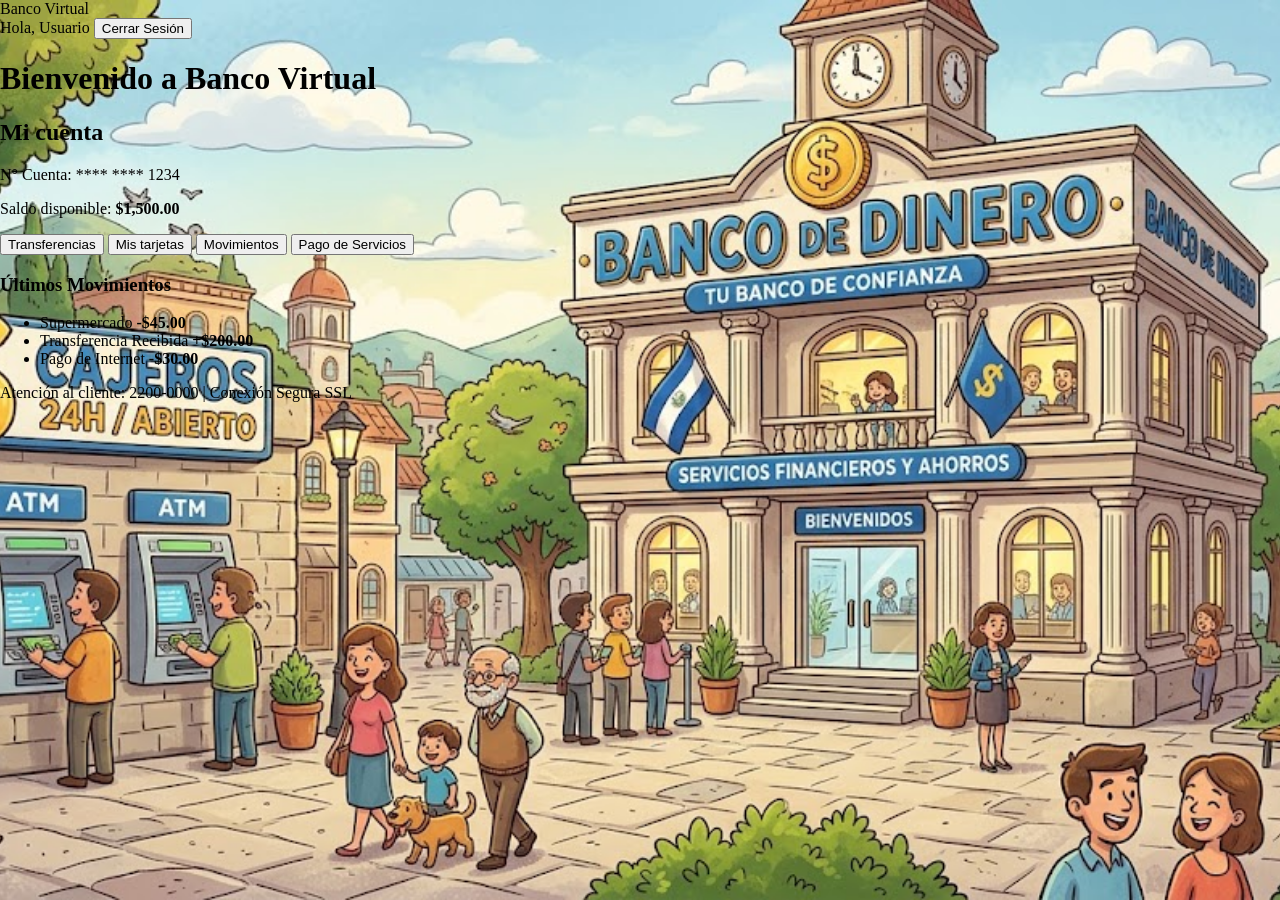
<file: bancodentro.html>
<!DOCTYPE html>
<html lang="en">
<head>
    <!-- Metadatos de configuración: codificación de caracteres en UTF-8 y adaptabilidad móvil (responsive) -->
    <meta charset="UTF-8">
    <meta name="viewport" content="width=device-width, initial-scale=1.0">
    <title>Document</title>
    
    <!-- Vinculación de la hoja de estilos CSS externa que le da diseño a la página -->
    <link rel="stylesheet" href="dentro.css"  >
</head>
<body>

    <!-- Encabezado superior de la aplicación bancaria -->
    <header>
        <!-- Logotipo o nombre principal del banco -->
        <div class="logo">Banco Virtual</div>
        
        <!-- Bloque de sesión: muestra el usuario activo y la opción de salir -->
        <div class="user-info">
            <span>Hola, Usuario</span>
            <button class="btn-logout">Cerrar Sesión</button>
        </div>
    </header>

    <!-- Área de contenido principal de la interfaz bancaria -->
    <main>

        <!-- Título principal de bienvenida para la vista del usuario -->
        <h1>Bienvenido a Banco Virtual</h1>

        <!-- Tarjeta de información principal: muestra número de cuenta y saldo -->
        <section class="cuenta-card">
            <h2>Mi cuenta</h2>
            <p class="numero-cuenta">N° Cuenta: **** **** 1234</p>
            <p class="saldo">Saldo disponible: <strong>$1,500.00</strong></p>
        </section>

        <!-- Barra de navegación rápida con botones para las funciones principales -->
        <section class="acciones-rapidas">
            <button>Transferencias</button>
            <button>Mis tarjetas</button>
            <button>Movimientos</button>
            <button>Pago de Servicios</button>
        </section>

        <!-- Lista con el historial de transacciones recientes -->
        <section class="movimientos-recientes">
            <h3>Últimos Movimientos</h3>
            <ul>
                <li><span>Supermercado</span> <strong>-$45.00</strong></li>
                <li><span>Transferencia Recibida</span> <strong>+$200.00</strong></li>
                <li><span>Pago de Internet</span> <strong>-$30.00</strong></li>
            </ul>
        </section>
    </main>

    <!-- Pie de página con información de contacto y credenciales de seguridad -->
    <footer>
        <p>Atención al cliente: 2200-0000 | Conexión Segura SSL</p>
    </footer>

</body>
</html>

<!-- Reproductor de video de fondo que se reproduce automáticamente en bucle y sin sonido -->
<video autoplay loop muted playsinline class="video-fondo">
    <source src="Download.mp4" type="video/mp4">
    Tu navegador no soporta videos HTML5.
</video>

<!-- Contenedor div disponible para posicionar un formulario o elementos adicionales -->
<div class="contenedor-formulario">
</div>
    
</body>
</html>
</file>
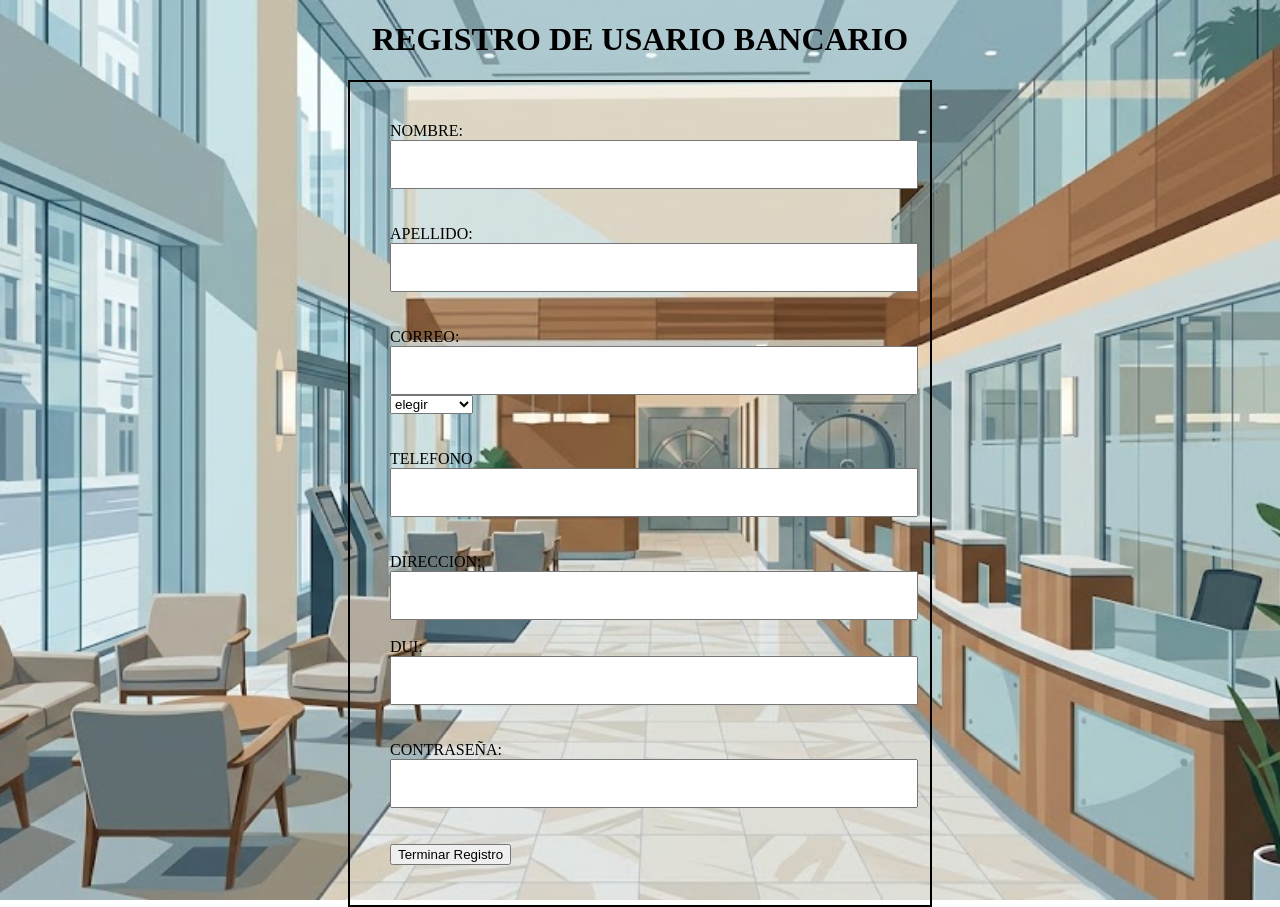
<file: formulariobancario.html>
<!DOCTYPE html>
<!--Le indica al navegador que el documento utiliza el estándar HTML5.-->

<html lang="en">
<!--Contenedor principal de todo el código HTML. Especifica que el idioma del contenido está configurado en inglés-->
<head>
<!--Sección que contiene metadatos e instrucciones para el navegador que no se muestran directamente en la pantalla.-->
    <meta charset="UTF-8">
    <!--Defina la codificación de caracteres en UTF-8, permitiendo desplegar letras con tildes, la letra "ñ" y otros caracteres especiales.-->
    <meta name="viewport" content="width=device-width, initial-scale=1.0">
    <!--Configure el área visible (viewport) para que la página sea responsiva y se adapte al tamaño de la pantalla de dispositivos móviles y escritorios.-->
    <title> fumulario bancario </title>
    <!--Establece el texto que aparece en la pestaña o barra de título del navegador.-->
    <link rel="stylesheet" href="formulariobancario.css"  >
    <!--Vincula una hoja de estilo CSS externa llamada formulariobancario.csspara aplicar reglas de diseño al documento.-->


    <style>
    
        body {
            display: flex;
            flex-direction: column;
            justify-content: center;
            align-items: center;
            min-height: 100vh;
        }

        form {
            width: 500px;
            padding: 40px;
            border: 2px solid black;
        }

        input {
            width: 100%;
            padding: 12px;
            font-size: 18px;
        }
    </style>
    <!--Esta sección define el diseño visual de los elementos HTML directamente en la página:-->
</head>
<body>
<h1> REGISTRO DE USARIO BANCARIO </h1>
<!--Encabezado principal de nivel 1 que muestra el título del formulario en pantalla.-->
  <form action="bancodentro.html">
<!--Contenedor de las entradas de datos. El atributo actiondefine la URL o archivo al que se enviarán los datos una vez procesado el formulario (en este caso bancodentro.html).-->

<label for="nombre">NOMBRE:</label>
<!--Muestran el nombre del campo en la pantalla. El atributo forse enlaza con el idcorrespondiente <input>para mejorar la accesibilidad (al hacer clic en el texto, se enfoca la caja de entrada).-->
<input type="text" 
       id="nombre" 
       name="NOMBRE">
       <!--Capturan la información ingresada por el usuario.-->

<br>
<br>
<br>
<!--Le indica al navegador que el documento utiliza el estándar HTML5.-->

<label for="apellido"> APELLIDO:</label>
<input type="text" 
       id="apellido" 
       name="APELLIDO">
<!--Le indica al navegador que el documento utiliza el estándar HTML5.-->

<br>
<br>
<br>

<!--Le indica al navegador que el documento utiliza el estándar HTML5.-->

<label for="correo"> CORREO:</label>
<input type="email" 
       id="correo" 
       name="CORREO">
<!--Le indica al navegador que el documento utiliza el estándar HTML5.-->

<select name="Sexo"> 
    <option required="femenino o maculino">elegir</option>
    <option required="masculino">Masculino</option>
    <option required="femenino">Femenino</option>

</select>
<!--Le indica al navegador que el documento utiliza el estándar HTML5.-->

<br>
<br>
<br>

<label for="telefono">TELEFONO</label>
<input type="tel" 
       id="telefono" 
       name="TELEFONO">

<br>
<br>
<br>



<label for="direccion">DIRECCION:</label>
<input type="ADDRESS" 
       id="direccion" 
       name="DIRECCION">

<br>
<br>


<label for="dui">DUI:</label>
<input type="DUI" 
       id="dui" 
       name="DUI">

<br>
<br>
<br>


<label for="contraseña">CONTRASEÑA:</label>
<input type="Password" 
       id="contraseña" 
       name="CONTRASEÑA">

<br>
<br>
<br>

<button type="submit">Terminar Registro</button>
<!--<button type="submit">Terminar Registro</button>: Botón de acción que activa el procesamiento del formulario. Al presionarlo, el navegador recopila los valores de los elementos <input>y <select>mediante sus atributos namey redirige los datos a bancodentro.html.-->

</form>
</body>
</html>
</file>
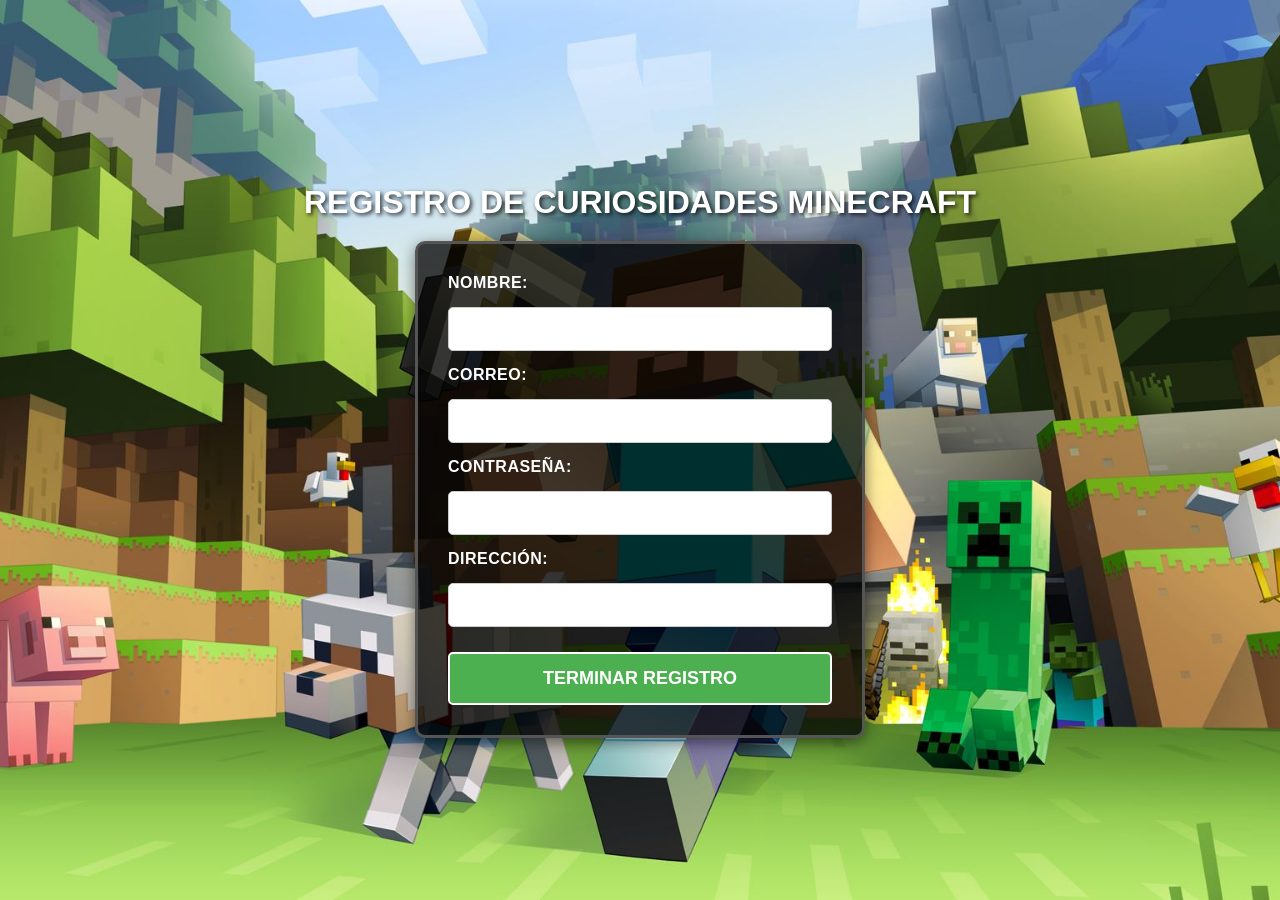
<file: minecrft.html>
<!DOCTYPE html>
<html lang="es">
<head>
    <meta charset="UTF-8">
    <meta name="viewport" content="width=device-width, initial-scale=1.0">
    <title>MINECRAFT CURIOSIDADES</title>
    
    <style>
        body {
            background-image: url('minecraft.jpg');
            background-size: cover;
            background-repeat: no-repeat;
            background-position: center;
            background-attachment: fixed;
            
            display: flex;
            flex-direction: column;
            justify-content: center;
            align-items: center;
            min-height: 100vh;
            font-family: Arial, sans-serif;
            color: #ffffff;
            margin: 0;
        }

        h1 {
            text-align: center;
            text-shadow: 2px 2px 4px rgba(0, 0, 0, 0.8);
            margin-bottom: 20px;
        }

        form {
            width: 450px;
            padding: 30px;
            background-color: rgba(0, 0, 0, 0.75);
            border: 3px solid #555;
            border-radius: 10px;
            display: flex;
            flex-direction: column;
            gap: 15px;
            box-sizing: border-box;
            box-shadow: 0px 4px 15px rgba(0, 0, 0, 0.5);
        }

        label {
            font-size: 1rem;
            font-weight: bold;
            letter-spacing: 0.5px;
        }

        input {
            width: 100%;
            padding: 12px;
            font-size: 16px;
            box-sizing: border-box;
            border: 1px solid #ccc;
            border-radius: 5px;
            outline: none;
        }

        input:focus {
            border-color: #4CAF50;
        }

        button {
            padding: 14px;
            font-size: 18px;
            background-color: #4CAF50;
            color: white;
            border: 2px solid #ffffff;
            cursor: pointer;
            margin-top: 10px;
            font-weight: bold;
            border-radius: 5px;
            text-transform: uppercase;
            transition: background-color 0.2s ease, transform 0.1s ease;
        }

        button:hover {
            background-color: #45a049;
            transform: scale(1.02);
        }
    </style>
</head>
<body>

    <h1>REGISTRO DE CURIOSIDADES MINECRAFT</h1>

    <form onsubmit="window.location.href='mini.html'; return false;">
        
      <label for="nombre">NOMBRE:</label>
      <input type="text" id="nombre" name="NOMBRE" required>
      
      <label for="correo">CORREO:</label>
      <input type="email" id="correo" name="CORREO" required>
      
      
      <label for="contraseña">CONTRASEÑA:</label>
      <input type="password" id="contraseña" name="CORREO" required>
          
      
      <label for="direccion">DIRECCIÓN:</label>
      <input type="text" id="direccion" name="DIRECCION" required>
      <button type="submit">Terminar Registro</button>
        
    </form>

</body>
</html>
</file>
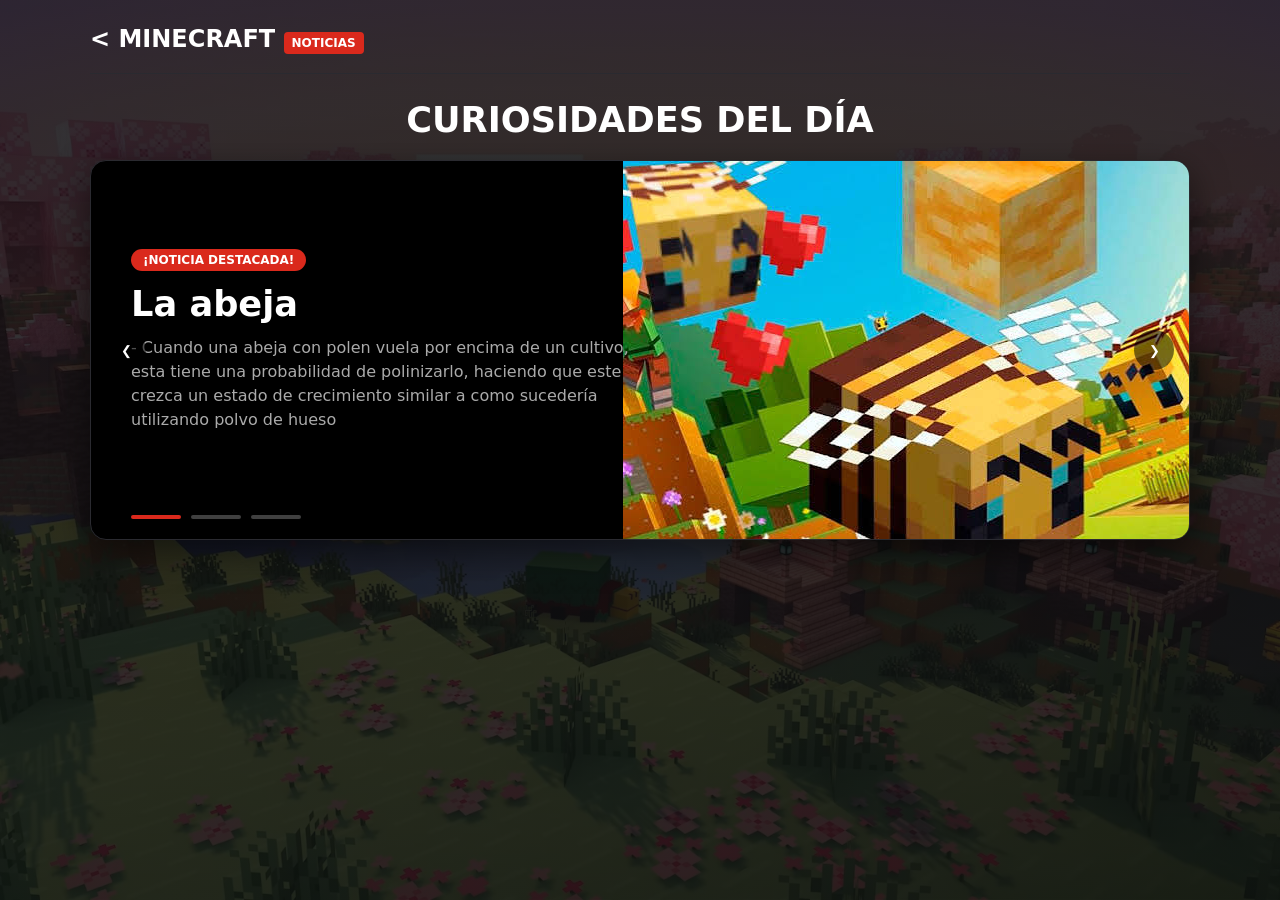
<file: mini.html>
<!DOCTYPE html>
<html lang="es">
<head>
    <meta charset="UTF-8">
    <meta name="viewport" content="width=device-width, initial-scale=1.0">
    <title>Curiosidades del Día</title>
    <link rel="stylesheet" href="personaje.css">
</head>
<body>

    <!-- NAV BAR SUPERIOR -->
    <nav class="top-navbar">
        <div class="brand-logo"><
            <span>MINECRAFT</span>
            <span class="brand-badge">NOTICIAS</span>
        </div>
        <ul class="nav-categories">
        </ul>
    </nav>

    <!-- TÍTULO PRINCIPAL -->
    <div class="header-title">
        <h1>CURIOSIDADES DEL DÍA</h1>
    </div>

    <!-- BANNER ROTATIVO (NOTICIAS EN TIEMPO REAL) -->
    <div class="hero-banner-container">
        
        <button class="carousel-arrow arrow-prev" onclick="prevSlide()">&#10094;</button>
        <button class="carousel-arrow arrow-next" onclick="nextSlide()">&#10095;</button>

        
        <div class="news-slide slide-bg-abeja active">
            <div class="slide-content">
                <span class="news-tag">¡NOTICIA DESTACADA!</span>
                <h2>La abeja</h2>
                <p>- Cuando una abeja con polen vuela por encima de un cultivo, 
                    esta tiene una probabilidad de polinizarlo, haciendo que 
                    este crezca un estado de crecimiento similar a como sucedería 
                    utilizando polvo de hueso </p>
              
            </div>
            <div class="slide-image-wrapper">
                <img src="abeja.jpg" alt="abeja">
            </div>
        </div>


        <div class="news-slide slide-bg-Shulker">
            <div class="slide-content">
                <span class="news-tag">CURIOSIDAD DEL DÍA</span>
                <h2>Shulker</h2>
                <p>Si un Shulker es golpeado por un proyectil de Shulker, ya sea suyo o de otro Shulker, este tiene una probabilidad de generar un nuevo Shulker, siendo que el Shulker original tras el impacto se teletransportará a otro bloque, pero un Shulker nuevo aparecerá en el mismo bloque donde estaba el original antes del impacto.</p>
            </div>
            <div class="slide-image-wrapper">
                <img src="Shulker.jpg" alt="Shulker">
            </div>
        </div>

        <!-- NOTICIA 3: DEEP DARK & THE END -->
        <div class="news-slide slide-bg-Piglin">
            <div class="slide-content">
                <span class="news-tag">CURIOSIDAD DEL DÍA</span>
                <h2>Piglin</h2>
                <p>Cuando uno o un grupo de Piglins logra cazar exitosamente 
                   a un Hoglin, estos tienen una probabilidad de celebrarlo con 
                   un "baile de la victoria" que consiste de agitar la cabeza y 
                   levantar los brazos formando una T.</p>
                   
                
            </div>
            <div class="slide-image-wrapper">
                <img src="Piglin.jpg" alt="Piglin">
            </div>
        </div>

        <!-- INDICADORES / BARRAS DE PROGRESO -->
        <div class="progress-indicators">
            <div class="progress-bar-btn active" onclick="goToSlide(0)"><div class="progress-bar-fill"></div></div>
            <div class="progress-bar-btn" onclick="goToSlide(1)"><div class="progress-bar-fill"></div></div>
            <div class="progress-bar-btn" onclick="goToSlide(2)"><div class="progress-bar-fill"></div></div>
        </div>

    </div>

    <!-- SCRIPT DE ROTACIÓN -->
    <script>
        let currentSlide = 0;
        const slides = document.querySelectorAll('.news-slide');
        const indicators = document.querySelectorAll('.progress-bar-btn');
        const totalSlides = slides.length;
        let slideTimer;

        function showSlide(index) {
            slides.forEach((slide, i) => {
                slide.classList.remove('active');
                indicators[i].classList.remove('active');
                const fill = indicators[i].querySelector('.progress-bar-fill');
                fill.style.animation = 'none';
                fill.offsetHeight;
                fill.style.animation = null;
            });

            currentSlide = index;
            slides[currentSlide].classList.add('active');
            indicators[currentSlide].classList.add('active');

            resetTimer();
        }

        function nextSlide() { showSlide((currentSlide + 1) % totalSlides); }
        function prevSlide() { showSlide((currentSlide - 1 + totalSlides) % totalSlides); }
        function goToSlide(index) { showSlide(index); }

        function resetTimer() {
            clearInterval(slideTimer);
            slideTimer = setInterval(nextSlide, 5000);
        }

        resetTimer();
    </script>
</body>
</html>
</file>
<file: dentro.css>
html, body {
  margin: 0;
  padding: 0;
  width: 100%;
  min-height: 100vh;
}


body {
  background-image: url('img2.jpg'); 
  background-size: cover;               
  background-position: center center;    
  background-repeat: no-repeat;         
  background-attachment: fixed;         
}
</file>
<file: formulariobancario.css>
html, body {
  margin: 0;
  padding: 0;
  width: 100%;
  min-height: 100vh;
}


body {
  background-image: url('fondo.jpg'); 
  background-size: cover;               
  background-position: center center;    
  background-repeat: no-repeat;         
  background-attachment: fixed;         
}
</file>
<file: personaje.css>
:root {
  --red: #da291c;
  --red-hover: #ff3b2f;
  --text-muted: #aaa;
  --border: #2a2a30;
}

* { box-sizing: border-box; margin: 0; padding: 0; }

body {
  font-family: system-ui, sans-serif;
  background: linear-gradient(#0f0f11d9, #0f0f11d9), url('cherry.jpg') center/cover fixed;
  color: #fff;
  min-height: 100vh;
  display: flex;
  flex-direction: column;
  align-items: center;
  padding: 25px 20px;
}

/* --- NAV & HEADER --- */
.top-navbar, .hero-banner-container { width: 100%; max-width: 1100px; }

.top-navbar {
  display: flex;
  align-items: center;
  justify-content: space-between;
  padding-bottom: 20px;
  border-bottom: 1px solid var(--border);
  margin-bottom: 25px;
}

.brand-logo { font: 800 1.5rem system-ui; }

.brand-badge, .news-tag, .btn-claro {
  background: var(--red);
  color: #fff;
  font-weight: 700;
  text-transform: uppercase;
  border-radius: 4px;
}

.brand-badge { font-size: 0.75rem; padding: 4px 8px; }

.nav-categories { display: flex; gap: 20px; list-style: none; }
.nav-categories a {
  color: var(--text-muted);
  text-decoration: none;
  font: 600 0.95rem system-ui;
  text-transform: uppercase;
  transition: .2s;
}
.nav-categories a:hover, .nav-categories a.active {
  color: #fff;
  border-bottom: 2px solid var(--red);
  padding-bottom: 4px;
}

.header-title h1 { font-size: 2.2rem; text-transform: uppercase; margin-bottom: 20px; }

/* --- CARRUSEL --- */
.hero-banner-container {
  position: relative;
  height: 380px;
  border-radius: 16px;
  overflow: hidden;
  border: 1px solid var(--border);
  background: #000;
  box-shadow: 0 12px 35px #0008;
}

.news-slide {
  position: absolute;
  inset: 0;
  opacity: 0;
  visibility: hidden;
  transition: .6s;
  display: flex;
}
.news-slide.active { opacity: 1; visibility: visible; }

/* Fondos temáticos */
.slide-bg-warden   { background: linear-gradient(90deg, #0f0f11 45%, #00506466); }
.slide-bg-dragon   { background: linear-gradient(90deg, #0f0f11 45%, #64007866); }
.slide-bg-deepdark { background: linear-gradient(90deg, #0f0f11 45%, #78500066); }

.slide-content { width: 55%; padding: 40px; display: flex; flex-direction: column; justify-content: center; z-index: 2; }
.news-tag { font-size: 0.75rem; padding: 4px 12px; border-radius: 20px; margin-bottom: 12px; width: fit-content; }
.slide-content h2 { font-size: 2.2rem; margin-bottom: 12px; }
.slide-content p { color: var(--text-muted); margin-bottom: 20px; line-height: 1.5; }

.btn-claro {
  padding: 10px 24px;
  border-radius: 25px;
  text-decoration: none;
  transition: .2s;
  box-shadow: 0 4px 15px #da291c66;
  width: fit-content;
}
.btn-claro:hover { background: var(--red-hover); transform: translateY(-2px); }

.slide-image-wrapper { width: 45%; display: flex; align-items: center; justify-content: center; padding: 20px; }
.slide-image-wrapper img {
  
  object-fit: contain;
  filter: drop-shadow(0 10px 20px #000b);
  transition: .4s;
}
.news-slide:hover .slide-image-wrapper img { transform: scale(1.05); }

/* CONTROLES */
.progress-indicators { position: absolute; bottom: 20px; left: 40px; display: flex; gap: 10px; z-index: 10; }
.progress-bar-btn { width: 50px; height: 4px; background: #ffffff40; border-radius: 2px; overflow: hidden; cursor: pointer; }
.progress-bar-fill { height: 100%; width: 0; background: var(--red); }
.progress-bar-btn.active .progress-bar-fill { width: 100%; transition: width 5s linear; }

.carousel-arrow {
  position: absolute;
  top: 50%;
  transform: translateY(-50%);
  background: #0008;
  color: #fff;
  border: none;
  width: 40px;
  height: 40px;
  border-radius: 50%;
  cursor: pointer;
  z-index: 10;
  transition: .2s;
}
.carousel-arrow:hover { background: var(--red); }
.arrow-prev { left: 15px; }
.arrow-next { right: 15px; }
</file>
